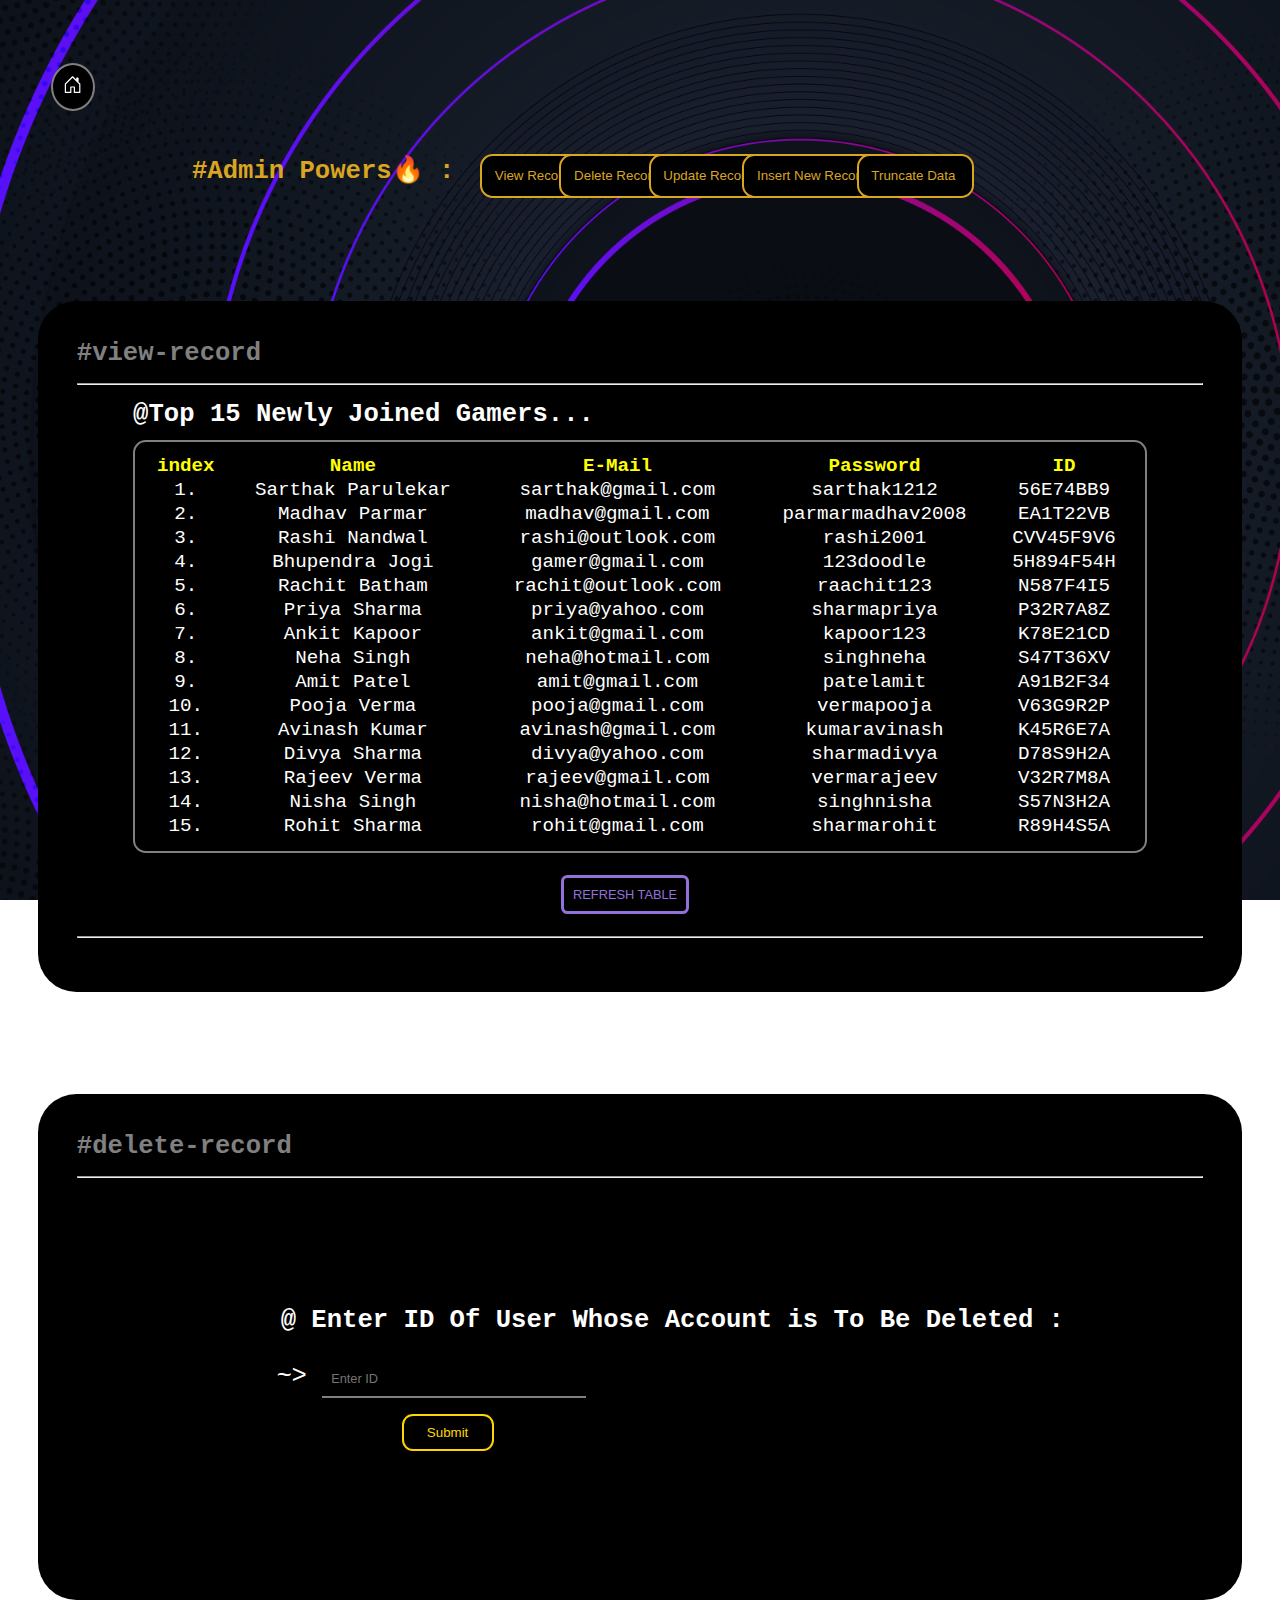
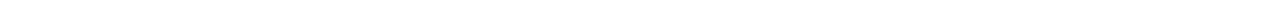
<file: Admin's-Area/adminPanel.html>
<!DOCTYPE html>
<html lang="en">

<head>
    <meta charset="UTF-8">
    <meta name="viewport" content="width=device-width, initial-scale=1.0">
    <title>Admin Panel | Slugterra.com/adminpanel</title>
    <link rel="stylesheet" href="adminPanel.css">
</head>

<body>
    <a id="home-button" href="../Landing Page/index.html">
        <svg xmlns="http://www.w3.org/2000/svg" width="1.5vw" height="1.5vw" fill="currentColor" class="bi bi-house-door"
            viewBox="0 0 16 16">
            <path
                d="M8.354 1.146a.5.5 0 0 0-.708 0l-6 6A.5.5 0 0 0 1.5 7.5v7a.5.5 0 0 0 .5.5h4.5a.5.5 0 0 0 .5-.5v-4h2v4a.5.5 0 0 0 .5.5H14a.5.5 0 0 0 .5-.5v-7a.5.5 0 0 0-.146-.354L13 5.793V2.5a.5.5 0 0 0-.5-.5h-1a.5.5 0 0 0-.5.5v1.293zM2.5 14V7.707l5.5-5.5 5.5 5.5V14H10v-4a.5.5 0 0 0-.5-.5h-3a.5.5 0 0 0-.5.5v4z" />
        </svg>
    </a>

    <div id="container">
        <form>
            <ul id="list" type="none">
                <h1 style="font-size: 2vw;">#Admin Powers🔥 : </h1>
                <li><a href="#view-record"><input id="powers" type="button" value="View Record"></a></li>
                <li><a href="#delete-record"><input id="powers" type="button" value="Delete Record"><a href=""></a></li>
                <li><a href="#update-record"><input id="powers" type="button" value="Update Record"></a></li>
                <li><a href="#insert-new-record"><input id="powers" type="button" value="Insert New Record"></a></li>
                <li><a href="#delete-data"><input id="powers" class="truncate" type="button" value="Truncate Data "></a>
                </li>
            </ul>
        </form>
    </div>

    <div id="view-record">
        <h1 style="color: gray; font-size: 2vw;">#view-record</h1>

        <br>
        <hr>
        <br>

        <h1 style="color: white; font-size: 2vw; margin-left: 5%;">@Top 15 Newly Joined Gamers...</h1>

        <table id="table-root">
            <th id="head">index</th>
            <th id="head">Name</th>
            <th id="head">E-Mail</th>
            <th id="head">Password</th>
            <th id="head">ID</th>

            <tr id="table-row">
                <td id="data">1.</td>
                <td id="data">Sarthak Parulekar</td>
                <td id="data">sarthak@gmail.com</td>
                <td id="data">sarthak1212</td>
                <td id="data">56E74BB9</td>
            </tr>

            <tr id="table-row">
                <td id="data">2.</td>
                <td id="data">Madhav Parmar</td>
                <td id="data">madhav@gmail.com</td>
                <td id="data">parmarmadhav2008</td>
                <td id="data">EA1T22VB</td>
            </tr>

            <tr id="table-row">
                <td id="data">3.</td>
                <td id="data">Rashi Nandwal</td>
                <td id="data">rashi@outlook.com</td>
                <td id="data">rashi2001</td>
                <td id="data">CVV45F9V6</td>
            </tr>

            <tr id="table-row">
                <td id="data">4.</td>
                <td id="data">Bhupendra Jogi</td>
                <td id="data">gamer@gmail.com</td>
                <td id="data">123doodle</td>
                <td id="data">5H894F54H</td>
            </tr>

            <tr id="table-row">
                <td id="data">5.</td>
                <td id="data">Rachit Batham</td>
                <td id="data">rachit@outlook.com</td>
                <td id="data">raachit123</td>
                <td id="data">N587F4I5</td>
            </tr>

            <tr id="table-row">
                <td id="data">6.</td>
                <td id="data">Priya Sharma</td>
                <td id="data">priya@yahoo.com</td>
                <td id="data">sharmapriya</td>
                <td id="data">P32R7A8Z</td>
            </tr>

            <tr id="table-row">
                <td id="data">7.</td>
                <td id="data">Ankit Kapoor</td>
                <td id="data">ankit@gmail.com</td>
                <td id="data">kapoor123</td>
                <td id="data">K78E21CD</td>
            </tr>

            <tr id="table-row">
                <td id="data">8.</td>
                <td id="data">Neha Singh</td>
                <td id="data">neha@hotmail.com</td>
                <td id="data">singhneha</td>
                <td id="data">S47T36XV</td>
            </tr>

            <tr id="table-row">
                <td id="data">9.</td>
                <td id="data">Amit Patel</td>
                <td id="data">amit@gmail.com</td>
                <td id="data">patelamit</td>
                <td id="data">A91B2F34</td>
            </tr>

            <tr id="table-row">
                <td id="data">10.</td>
                <td id="data">Pooja Verma</td>
                <td id="data">pooja@gmail.com</td>
                <td id="data">vermapooja</td>
                <td id="data">V63G9R2P</td>
            </tr>

            <tr id="table-row">
                <td id="data">11.</td>
                <td id="data">Avinash Kumar</td>
                <td id="data">avinash@gmail.com</td>
                <td id="data">kumaravinash</td>
                <td id="data">K45R6E7A</td>
            </tr>

            <tr id="table-row">
                <td id="data">12.</td>
                <td id="data">Divya Sharma</td>
                <td id="data">divya@yahoo.com</td>
                <td id="data">sharmadivya</td>
                <td id="data">D78S9H2A</td>
            </tr>

            <tr id="table-row">
                <td id="data">13.</td>
                <td id="data">Rajeev Verma</td>
                <td id="data">rajeev@gmail.com</td>
                <td id="data">vermarajeev</td>
                <td id="data">V32R7M8A</td>
            </tr>

            <tr id="table-row">
                <td id="data">14.</td>
                <td id="data">Nisha Singh</td>
                <td id="data">nisha@hotmail.com</td>
                <td id="data">singhnisha</td>
                <td id="data">S57N3H2A</td>
            </tr>

            <tr id="table-row">
                <td id="data">15.</td>
                <td id="data">Rohit Sharma</td>
                <td id="data">rohit@gmail.com</td>
                <td id="data">sharmarohit</td>
                <td id="data">R89H4S5A</td>
            </tr>

        </table>

        <input id="refresh" type="button" value="REFRESH TABLE">

        <br>
        <hr>
        <br>
    </div>

    <div id="delete-record">
        <h1 style="color: gray; font-size: 2vw;">#delete-record</h1>

        <br>
        <hr>
        <br>

        <div id="container2">
            <h1 style="color: white; font-size: 2vw; margin-left: -5%;">@ Enter ID Of User
                Whose Account is To Be Deleted : </h1>

            <form action="">
                <i style="margin-left: -5.5%; font-size: 2vw; color: white;">~> </i><input required minlength="4" maxlength="10" id="id-input" type="number" placeholder="Enter ID"><br>
                <input id="id-submit" type="submit">
            </form>
        </div>
    </div>

    <script>
        document.querySelectorAll('a[href^="#"]').forEach(anchor => {
            anchor.addEventListener('click', function (e) {
                e.preventDefault();
      
                document.querySelector(this.getAttribute('href')).scrollIntoView({
                    behavior: 'smooth'
                });
            });
        });
      </script>
      
</body>

</html>
</file>
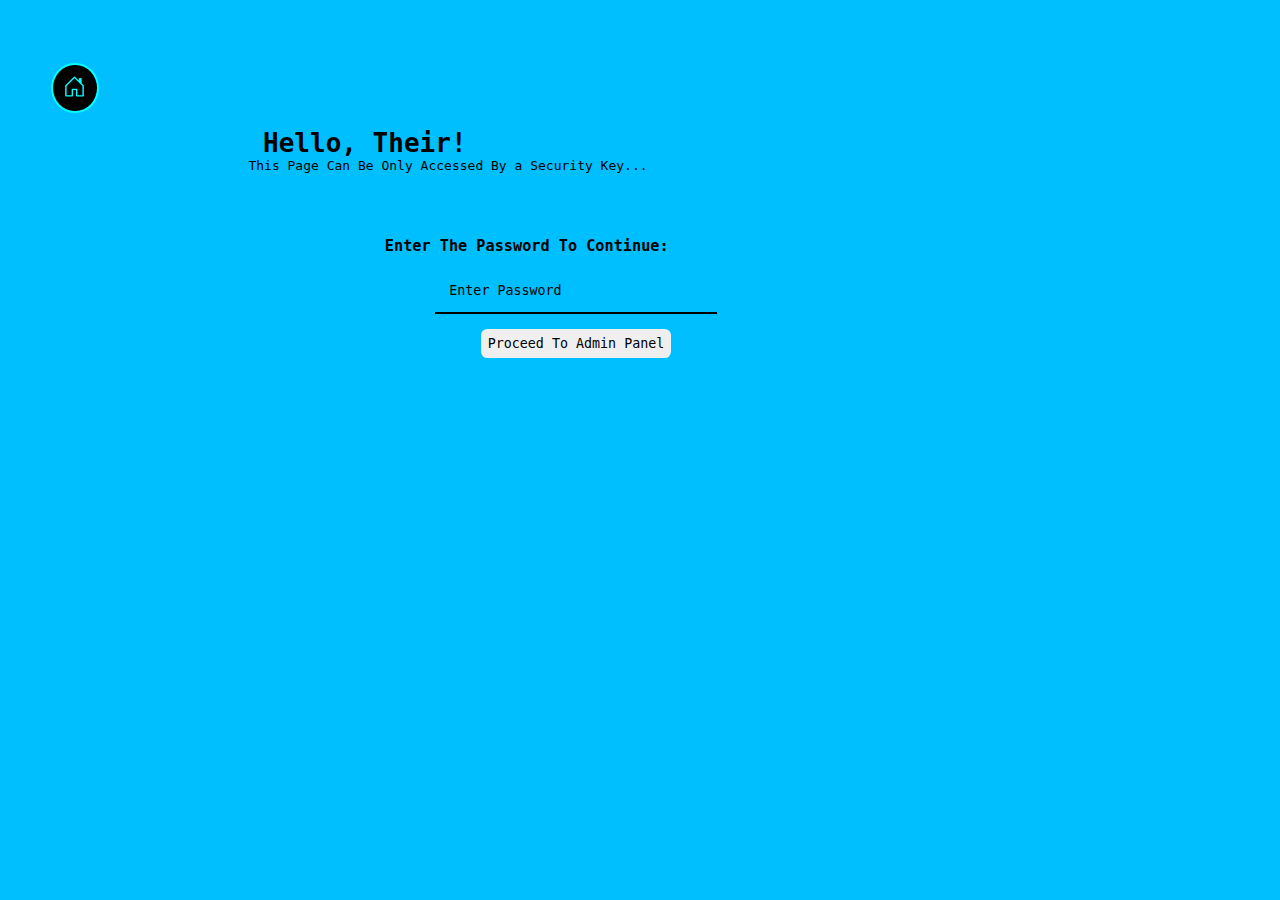
<file: Admin's-Area/password.html>
<!DOCTYPE html>
<html lang="en">

<head>
    <meta charset="UTF-8">
    <meta name="viewport" content="width=device-width, initial-scale=1.0">
    <title>Enter Password To Continue | Slugterra.com/adminpanel-verification</title>
    <link rel="stylesheet" href="password.css">
</head>

<body>
    <a id="home-button" href="../Landing Page/index.html">
        <svg xmlns="http://www.w3.org/2000/svg" width="23" height="23" fill="currentColor" class="bi bi-house-door"
            viewBox="0 0 16 16">
            <path
                d="M8.354 1.146a.5.5 0 0 0-.708 0l-6 6A.5.5 0 0 0 1.5 7.5v7a.5.5 0 0 0 .5.5h4.5a.5.5 0 0 0 .5-.5v-4h2v4a.5.5 0 0 0 .5.5H14a.5.5 0 0 0 .5-.5v-7a.5.5 0 0 0-.146-.354L13 5.793V2.5a.5.5 0 0 0-.5-.5h-1a.5.5 0 0 0-.5.5v1.293zM2.5 14V7.707l5.5-5.5 5.5 5.5V14H10v-4a.5.5 0 0 0-.5-.5h-3a.5.5 0 0 0-.5.5v4z" />
        </svg>
    </a>

    <center>
        <div id="top-heading">
            <h1 id="hello-their">Hello, Their!</h1>
            <p>This Page Can Be Only Accessed By a Security Key...</p>
        </div>

        <div id="form-div">
            <form action="adminPanel.html">
                <h3 id="label">Enter The Password To Continue:</h3>
                <input required minlength="8" maxlength="20" id="password" type="password"
                    placeholder="Enter Password"><br><br>
                <input id="submit" type="submit" value="Proceed To Admin Panel">
            </form>
        </div>
    </center>
</body>

</html>
</file>
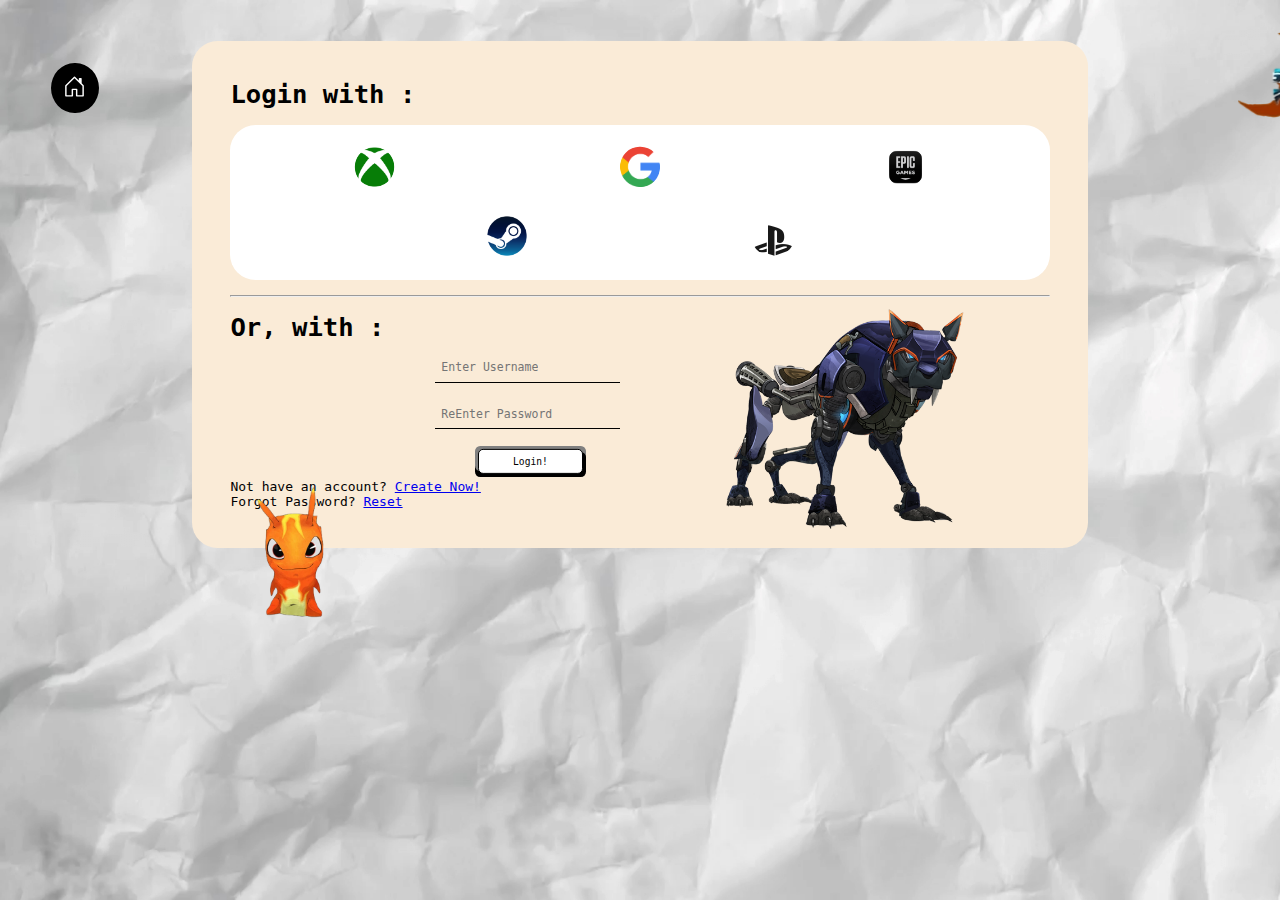
<file: Login-SignUp/login.html>
<!DOCTYPE html>
<html lang="en">

<head>
    <meta charset="UTF-8">
    <meta name="viewport" content="width=device-width, initial-scale=1.0">
    <title>Login/Sign-up | Slugterra.game</title>
    <link rel="stylesheet" href="sign-up.css">
    <style>
        #side-of-form-login {
            float: right;
            margin-top: -26%;
            margin-right: 24%;

            width: 20vw;
        }

        #burpy-login {
            position: absolute;

            top: 54%;
            left: 18%;

            width: 9.5vw;
        }
    </style>
</head>

<body>
    <a id="home-button" href="../Landing Page/index.html">
        <svg xmlns="http://www.w3.org/2000/svg" width="23" height="23" fill="currentColor" class="bi bi-house-door"
            viewBox="0 0 16 16">
            <path
                d="M8.354 1.146a.5.5 0 0 0-.708 0l-6 6A.5.5 0 0 0 1.5 7.5v7a.5.5 0 0 0 .5.5h4.5a.5.5 0 0 0 .5-.5v-4h2v4a.5.5 0 0 0 .5.5H14a.5.5 0 0 0 .5-.5v-7a.5.5 0 0 0-.146-.354L13 5.793V2.5a.5.5 0 0 0-.5-.5h-1a.5.5 0 0 0-.5.5v1.293zM2.5 14V7.707l5.5-5.5 5.5 5.5V14H10v-4a.5.5 0 0 0-.5-.5h-3a.5.5 0 0 0-.5.5v4z" />
        </svg>
    </a>

    <marquee behavior="scroll" direction="left">
        <div id="top-left"><img style="border-radius: 10%; width: 15vw;" src="img2.webp" alt=""></div>
    </marquee>

    <div id="container">
        <form action="">

            <h1 id="login-with">Login with :</h1>

            <div id="app-img-div">
                <img id="login-with-apps" src="Xbox.png" alt="xbox">
                <img id="login-with-apps" src="google.png" alt="google">
                <img id="login-with-apps" src="epic-game-launcher.png" alt="eglaun."><br>
                <img id="login-with-apps" src="steam.png" alt="steam">
                <img id="login-with-apps" src="play-station.png" alt="ps">
            </div>

            <br>
            <hr>
            <br>

            <h1 id="or-with">Or, with :</h1>

            <div id="input-form">
                <input id="data-input" type="text" required minlength="3" maxlength="20"
                    placeholder="Enter Username"><br>

                <input style="margin-top: -100%;" id="data-input" type="password" required minlength="8" maxlength="20"
                    placeholder="ReEnter Password"><br>

                <input id="data-submit" type="submit" value="Login!">
            </div>

            <div id="common-problems">
                <p>Not have an account? <a href="sign-up.html">Create Now!</a></p>
                <p>Forgot Password? <a href="#">Reset</a></p>
            </div>

        </form>
    </div>

    <img id="side-of-form-login" src="img1.png" alt="">

    <img id="burpy-login" src="img3.webp" alt="">

</body>

</html>
</file>
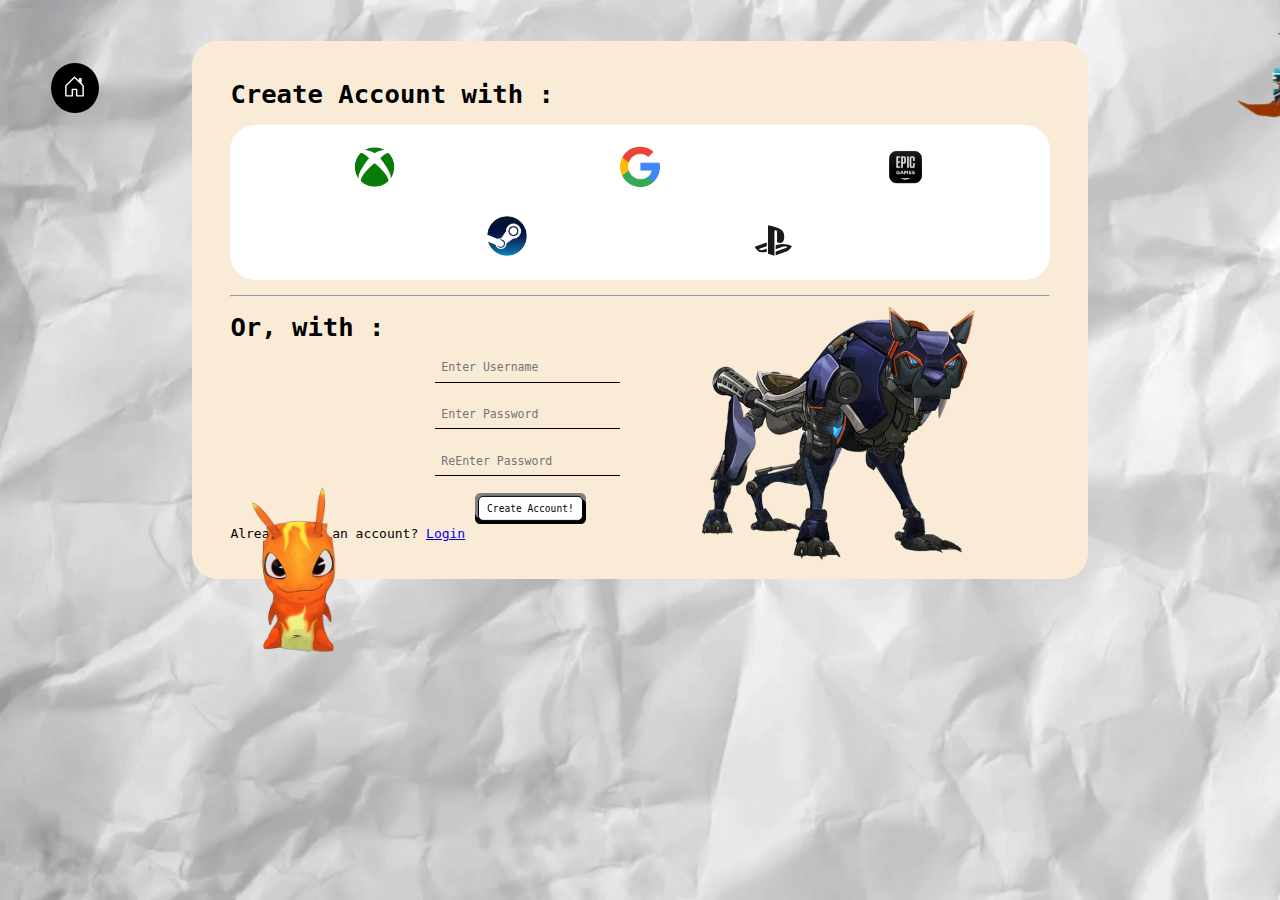
<file: Login-SignUp/sign-up.html>
<!DOCTYPE html>
<html lang="en">

<head>
    <meta charset="UTF-8">
    <meta name="viewport" content="width=device-width, initial-scale=1.0">
    <title>Login/Sign-up | Slugterra.game</title>
    <link rel="stylesheet" href="sign-up.css">
</head>

<body>
    <a id="home-button" href="../Landing Page/index.html">
        <svg xmlns="http://www.w3.org/2000/svg" width="23" height="23" fill="currentColor" class="bi bi-house-door" viewBox="0 0 16 16">
            <path d="M8.354 1.146a.5.5 0 0 0-.708 0l-6 6A.5.5 0 0 0 1.5 7.5v7a.5.5 0 0 0 .5.5h4.5a.5.5 0 0 0 .5-.5v-4h2v4a.5.5 0 0 0 .5.5H14a.5.5 0 0 0 .5-.5v-7a.5.5 0 0 0-.146-.354L13 5.793V2.5a.5.5 0 0 0-.5-.5h-1a.5.5 0 0 0-.5.5v1.293zM2.5 14V7.707l5.5-5.5 5.5 5.5V14H10v-4a.5.5 0 0 0-.5-.5h-3a.5.5 0 0 0-.5.5v4z"/>
          </svg>
    </a>

    <marquee behavior="scroll" direction="left">
        <div id="top-left"><img style="border-radius: 10%; width: 15vw;" src="img2.webp" alt=""></div>
    </marquee>
    
    <div id="container">
        <form action="">

            <h1 id="login-with">Create Account with :</h1>

            <div id="app-img-div">
                <img id="login-with-apps" src="Xbox.png" alt="xbox">
                <img id="login-with-apps" src="google.png" alt="google">
                <img id="login-with-apps" src="epic-game-launcher.png" alt="eglaun."><br>
                <img id="login-with-apps" src="steam.png" alt="steam">
                <img id="login-with-apps" src="play-station.png" alt="ps">
            </div>

            <br>
            <hr>
            <br>

            <h1 id="or-with">Or, with :</h1>

            <div id="input-form">
                <input id="data-input" type="text" required minlength="3" maxlength="20"
                    placeholder="Enter Username"><br>

                <input style="margin-top: -100%;" id="data-input" type="password" required minlength="8" maxlength="20"
                    placeholder="Enter Password"><br>

                <input style="margin-top: -100%;" id="data-input" type="password" required minlength="8" maxlength="20"
                    placeholder="ReEnter Password"><br>

                <input id="data-submit" type="submit" value="Create Account!">
            </div>

            <div id="common-problems">
                <p>Already have an account? <a href="login.html">Login</a></p>
            </div>

        </form>
    </div>

    <img id="side-of-form" src="img1.png" alt="">

    <img id="burpy" src="img3.webp" alt="">

</body>

</html>
</file>
<file: Admin's-Area/adminPanel.css>
* {
    box-sizing: border-box;
    margin: 0;
    padding: 0;
}

body {
    font-family: monospace;
    overflow-x: hidden;
    background: url("bgrnd.png");
    background-repeat: no-repeat;
    background-size: cover;
    background-attachment: fixed;
}

#home-button {
    box-sizing: border-box;
    position: fixed;
    top: 7%;
    left: 4%;

    padding: 0.8vw;
    color: white;
    background-color: black;

    border: 0.2vw solid gray;
    border-radius: 100%;
    transition: all ease 0.5s;
}

#home-button:hover {
    transform: scale(1.1);
    color: black;
    background-color: #fff;
}

#container {
    margin-left: 15%;
    margin-top: 12%;
    color: goldenrod;
    font-family: monospace;

    #list {
        display: flex;
        flex-direction: row;

        #powers {
            margin-left: 2vw;
            padding: 1vw;
            margin-right: -4vw;
            border: 0.2vw solid goldenrod;
            border-radius: 1vw;
            background-color: black;
            color: goldenrod;
            cursor: pointer;
            z-index: 0;
            transition: all ease 0.5s;
        }

        #powers:hover {
            position: relative;
            margin-left: 3vw;
            margin-right: 0.1vw;
            margin-top: -2vw;

            color: aqua;
            background-color: black;
            border: 0.5vw solid aqua;
            border-radius: 3vw;

            scale: 1.1;
        }

        #powers:active {
            transition: ease 0.2s;
            scale: 0.9;
        }
    }
}

#view-record {
    margin-top: 8%;
    background-color: black;

    width: 94%;
    margin-left: 3%;
    padding: 3%;

    border-radius: 3vw;

    #table-root {
        border: 0.2vw solid grey;
        border-radius: 1vw;
        font-size: 1.5vw;

        width: 90%;
        padding: 1%;
        margin-left: 5%;
        margin-top: 1%;
        margin-bottom: 1%;

        text-align: center;
    }

    #table-row:hover #data {
        color: aqua;
        cursor: pointer;
    }

    #head {
        color: yellow;
    }

    #data {
        color: white;
        transition: all ease 0.3s;
    }

    #data:hover {
        text-decoration: line-through;
        font-style: italic;
    }

    #refresh {
        margin-left: 43%;
        margin-top: 1%;
        margin-bottom: 2%;

        font-size: 1vw;
        width: 10vw;
        height: 3vw;
        border: 0.3vw solid mediumpurple;
        border-radius: 0.5vw;

        color: mediumpurple;
        background-color: black;

        cursor: pointer;

        transition: all ease 0.2s;
    }

    #refresh:hover {
        background-color: black;
        border: none;
        color: aqua;

        scale: 1.1;

        outline: 0.5vw solid aqua;

        border-radius: 2vw;
    }

    #refresh:active {
        scale: 0.9;
        transition: ease 0.3s;
    }
}

#delete-record {
    margin-top: 8%;
    background-color: black;

    width: 94%;
    margin-left: 3%;
    padding: 3%;

    border-radius: 3vw;

    #container2 {
        margin-left: 22%;
        margin-top: 10%;
        margin-bottom: 10%;

        #id-input {
            width: 30%;
            padding: 1%;
            padding-top: 5%;
            padding-bottom: 2%;

            font-size: 1vw;
            height: 3vw;
            color: yellow;

            background: transparent;
            outline: none;
            border: none;
            border-bottom: 0.2vw solid grey;

        }

        #id-input:focus::placeholder {
            transform: translateY(-155%);
            transition: all ease 0.3s;
            color: white;
        }

        #id-input:focus {
            border-bottom: 0.2vw solid white;
            transition: all ease 0.3s;
        }

        #id-submit {
            font-family: 'Lucida Sans', 'Lucida Sans Regular', 'Lucida Grande', 'Lucida Sans Unicode', Geneva, Verdana, sans-serif;
            padding: 1%;
            margin-top: 2%;
            margin-left: 9%;
            width: 10%;
            height: 3%;
            border-radius: 0.7vw;

            background-color: black;
            color: gold;
            outline: 0.2vw solid gold;
            border: none;

            cursor: pointer;
            transition: all ease 0.2s;
        }

        #id-submit:hover {
            background-color: black;
            color: blueviolet;
            outline: 0.6vw solid blueviolet;
            scale: 1.1;
            transform: translateY(10%);
            border-radius: 2vw;
        }

        #id-submit:active {
            scale: 0.9;
        }
    }
}
</file>
<file: Admin's-Area/password.css>
* {
    box-sizing: border-box;
    margin: 0;
    padding: 0;
}

body {
    background-color: deepskyblue;
    font-family: monospace;
}

#home-button {
    box-sizing: border-box;
    position: absolute;
    top: 7%;
    left: 4%;

    padding: 0.8vw;
    color: aqua;
    background-color: black;

    border: 0.2vw solid aqua;
    border-radius: 100%;
    transition: all ease 0.5s;
}

#home-button:hover {
    transform: scale(1.1);
    color: black;
    background-color: aqua;
}

#home-button:active {
    transform: scale(0.8);
    transition: all ease 0.5s;
}

#top-heading {
    margin-top: 10%;
    margin-left: -30%;

    #hello-their {
        margin-left: -10%;
    }
}

#form-div {
    margin-top: 5%;
    margin-left: -10%;

    #label {
        margin-left: -7%;
    }

    #password {
        padding: 1%;
        padding-top: 2%;

        border: none;
        border-bottom: 0.2vw solid;
        width: 20%;

        transition: all ease 0.3s;
        font-family: monospace;


        background-color: transparent;
    }

    #password::placeholder {
        color: black;
    }

    #password:hover::placeholder {
        transform: translateY(-30%);
        transition: all ease 0.5s;
    }

    #password:focus {
        outline: none;
        transition: all ease 0.3s;
        border-bottom: 0.2vw solid aqua;
        color: aqua;
    }

    #password:focus::placeholder {
        transform: translateY(-120%);
        transition: all ease 0.3s;
    }

    #submit {
        padding: 0.5%;
        border-radius: 0.5vw;
        transition: all ease 0.5s;
        border: none;
        font-family: monospace;
    }

    #submit:hover {
        border-radius: 3vw;
        cursor: pointer;

        transform: translateY(-5px);

        background-color: aqua;
    }

    #submit:active {
        transform: scale(0.8);
    }
}
</file>
<file: Login-SignUp/sign-up.css>
* {
    box-sizing: border-box;
    margin: 0;
    padding: 0;
    font-family: monospace;
}

body {
    width: 100%;
    height: 100%;
    background: url("Background.jpg");
    background-size: cover;
    background-attachment: fixed;
}

#home-button {
    box-sizing: border-box;
    position: absolute;
    top: 7%;
    left: 4%;   

    padding: 0.8vw;
    color: white;
    background-color: black;

    border: 0.2vw solid black;
    border-radius: 100%;
    transition: all ease 0.5s;
}

#home-button:hover {
    transform: scale(1.1);
    color: black;
    background-color: #fff;
}

#container {
    background-color: antiquewhite;
    width: 70%;
    height: fit-content;
    margin-left: 15%;
    margin-top: -9%;
    padding: 3%;

    border-radius: 2vw;

    #login-with,
    #or-with {
        font-size: 2vw;
    }

    margin-bottom: 5%;
}

#app-img-div {
    padding: 1%;
    text-align: center;
    background-color: rgb(255, 255, 255);
    letter-spacing: 15vw;
    border-radius: 2vw;
    margin-top: 2%;

    #login-with-apps {
        width: 5%;
        border-radius: 100%;
        transition: all ease 0.4s;
        box-sizing: content-box;
        padding: 1vw;
    }

    #login-with-apps:hover {
        transform: translateY(-5px);
        cursor: pointer;
        width: 5.3%;
        filter: brightness(0.8);
    }
}

#input-form {
    margin-left: 25%;

    #data-input {
        background-color: transparent;
        border: none;
        border-bottom: 0.1vw solid;

        padding: 1%;
        padding-top: 3%;
        width: 30%;

        margin-bottom: 4%;
        transition: all ease 0.3s;
    }

    #data-input:hover {
        transition: all ease 0.5s;
        border-bottom: 0.1vw solid gray;
    }

    #data-input::placeholder {
        font-size: 0.9vw;
        position: absolute;
    }

    #data-input:hover::placeholder {
        transition: all ease 0.3s;
        font-size: 1vw;
        color: black;
    }

    #data-input:focus {
        outline: none;
        border-bottom: 0.1vw solid gray;
        transition: all ease 0.3s;
    }

    #data-input:focus::placeholder {
        transition: all ease 0.5s;
        transform: translateY(-120%);
        color: black;
        font-size: 0.8vw;
    }

    #data-submit {
        transition: all ease 0.3s;
        width: 17%;
        height: 2vw;
        margin-left: 7%;

        border-radius: 0.4vw;
        font-size: 0.75vw;
        box-shadow: 3px 3px black, -3px -3px grey, -3px 3px black, 3px -3px grey;

        background: white;
        border: 0.1vw solid;

        transform: translateY(-20%);
    }

    #data-submit:hover {
        border-radius: 1vw;
        cursor: pointer;
        border: 0.1vw solid;
        transition: all ease 0.3s;
        font-size: 0.8vw;
        background-color: rgb(218, 218, 218);
        box-shadow: 5px 5px grey, -5px -5px black, -5px 5px grey, 5px -5px black;
    }

    #data-submit:active {
        transform: translateY(1px);
        transform: scale(0.8);
    }
}

#side-of-form {
    float: right;
    margin-top: -29%;
    margin-right: 23%;

    width: 23vw;
}

#burpy {
    position: absolute;

    top: 54%;
    left: 17%;

    width: 12vw;
}
</file>
